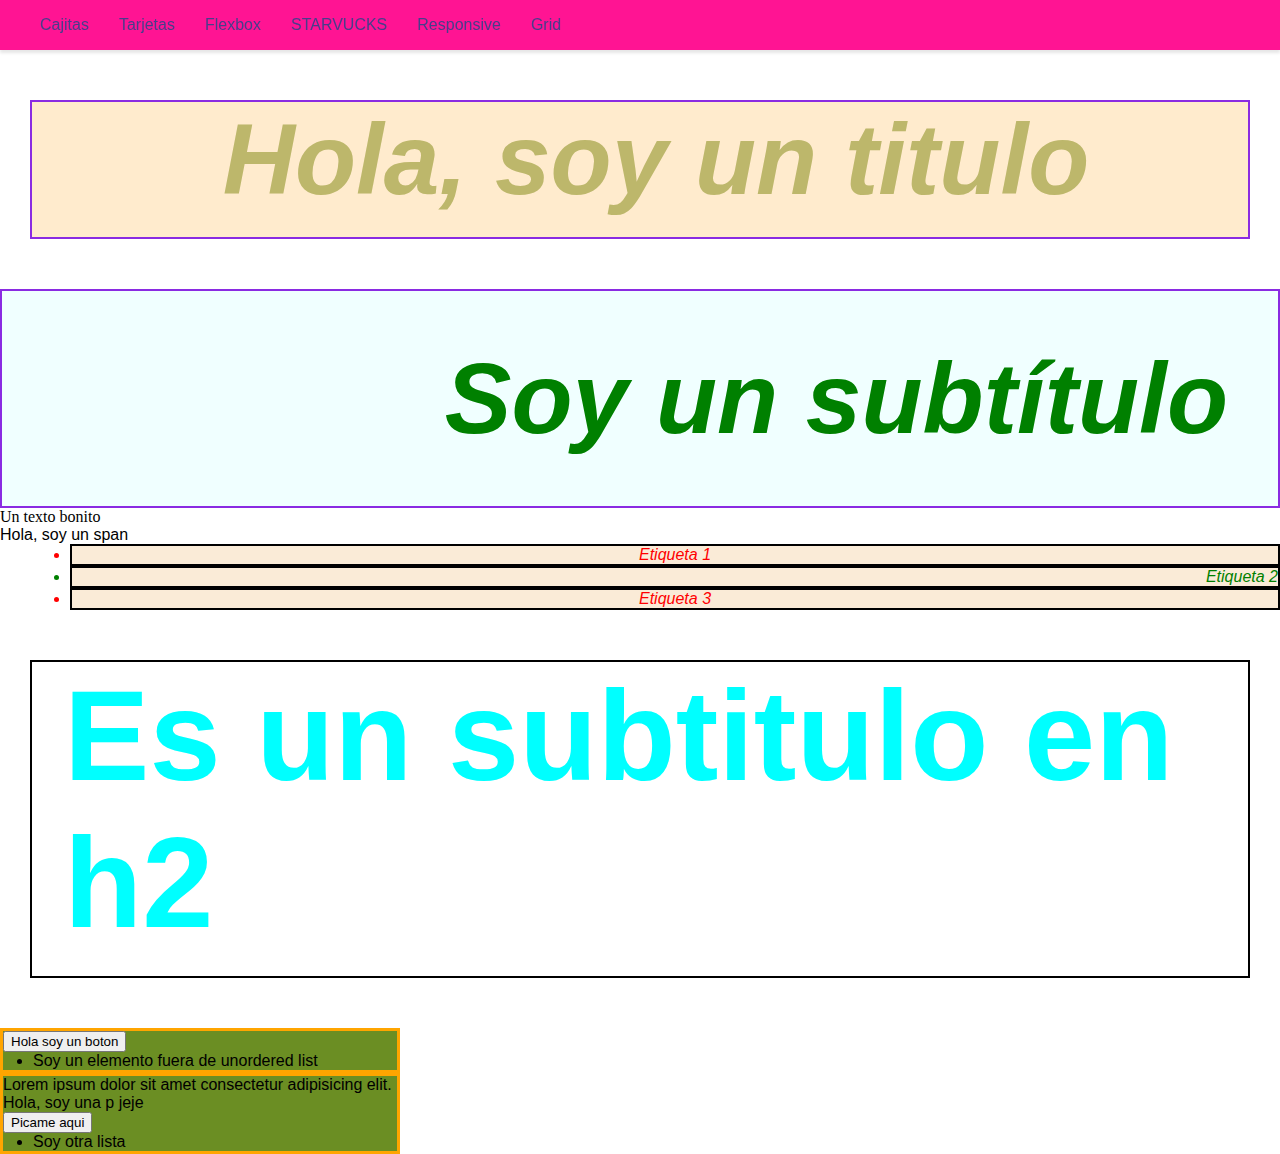
<file: index.html>
<!DOCTYPE html>
<html lang="en">
<head>
    <meta charset="UTF-8">
    <meta name="viewport" content="width=device-width, initial-scale=1.0">
    <title>Proyecto final</title>
    <link rel="stylesheet" href="./styles/style.css">
</head>
<body>
    <main class="main-content">
        <nav class="navegador">
            <ul class="navegador-ul">
                <li class="nav-item">
                    <a href="./cajitas.html">Cajitas</a>
                </li>
                <li class="nav-item">
                    <a href="./tarjetas.html">Tarjetas</a>
                </li>
                <li class="nav-item">
                    <a href="./flexbox.html">Flexbox</a>
                </li>
                <li class="nav-item">
                    <a href="./starvucks.html">STARVUCKS</a>
                </li>
                <li class="nav-item">
                    <a href="./responsive.html">Responsive</a>
                </li>
                <li class="nav-item">
                    <a href="./grid.html">Grid</a>
                </li>
            </ul>
        </nav>
        <h1 class="texto-custom espacio-abajo-custom">Hola, soy un titulo</h1>
        <h1 class="texto-custom-dos">Soy un subtítulo</h1>
        <p id="identificador-parrafo">Un texto bonito</p>
        <span>Hola, soy un span</span>
        <ul>
            <li class="list-item texto-custom">Etiqueta 1</li>
            <li class="list-item texto-custom-dos">Etiqueta 2</li>
            <li class="list-item texto-custom">Etiqueta 3</li>
        </ul>
        <h2 class="espacio-abajo-custom">Es un subtitulo en h2</h2>
        <div class="caja-ejemplo">
            <button>Hola soy un boton</button>
        <li class="list-item">Soy un elemento fuera de unordered list</li>
        </div>
        <div class="caja-ejemplo">
            <span>
                Lorem ipsum dolor sit amet consectetur adipisicing elit.
            </span>
            <p>Hola, soy una p jeje</p>
            <button>Picame aqui</button>
            <li class="list-item">Soy otra lista</li>
        </div>
    </main>

</body>
</html>
</file>
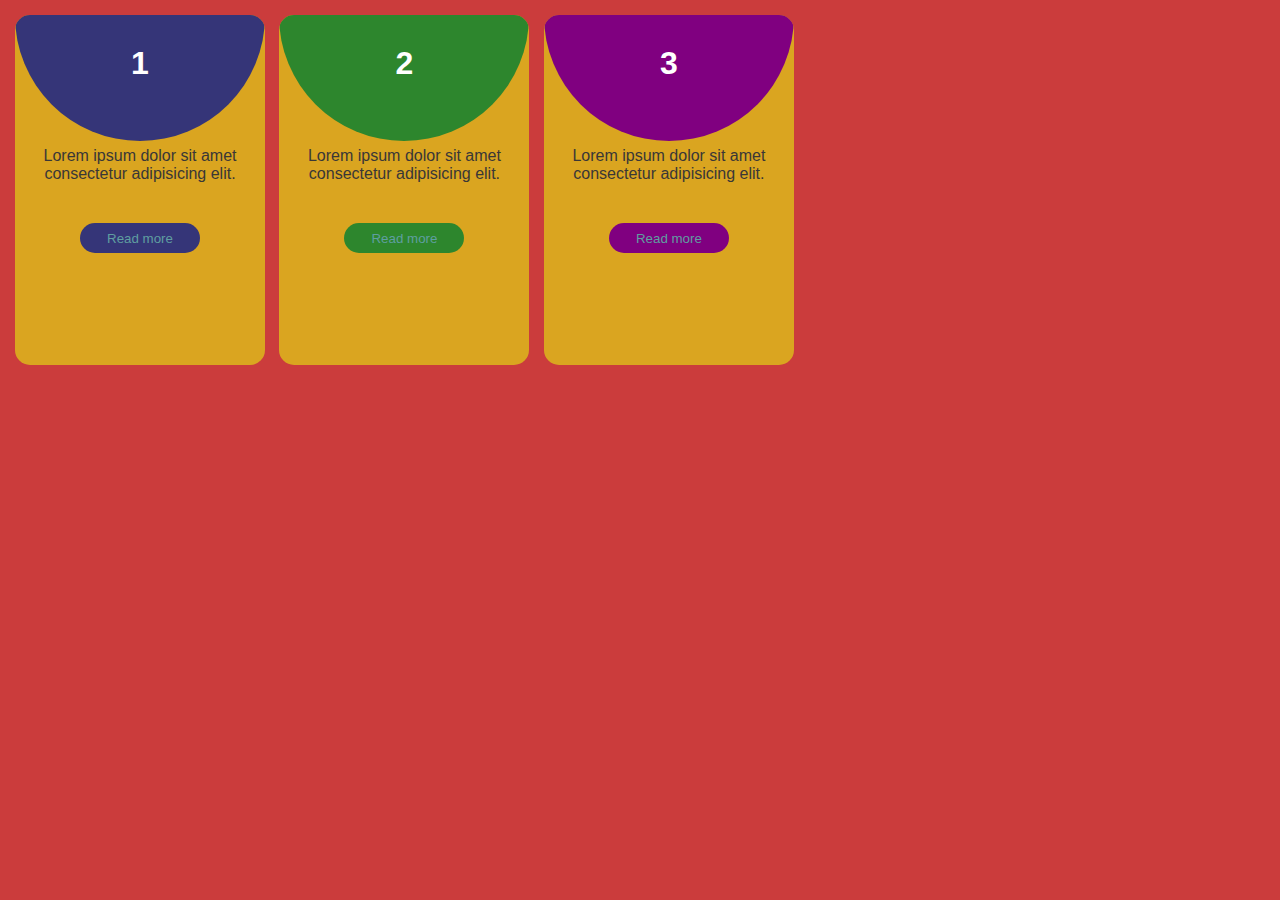
<file: cajitas.html>
<!DOCTYPE html>
<html lang="en">
<head>
    <meta charset="UTF-8">
    <meta name="viewport" content="width=, initial-scale=1.0">
    <title>Cajitas</title>
    <link rel="stylesheet" href="./styles/cajitas.css">
</head>
<body>
    <div>
        <main class="cajitas-main">
            <div class="cajita azul"> 
                <h1 class="cajita-titulo">1</h1>
                <p>
                    Lorem ipsum dolor sit amet consectetur adipisicing elit. 
                <button class="boton-custom colorazul">Read more</button>
            </div>
            <div class="cajita verde"> 
                <h1 class="cajita-titulo">2</h1>
                <p>
                    Lorem ipsum dolor sit amet consectetur adipisicing elit. 
                <button class="boton-custom colorverde">Read more</button>
            </div>
            <div class="cajita morado"> 
                <h1 class="cajita-titulo">3</h1>
                <p>
                    Lorem ipsum dolor sit amet consectetur adipisicing elit. 
                <button class="boton-custom colormorado">Read more</button>
        </div>
        </main>
    </div>
</body>
</html>
</file>
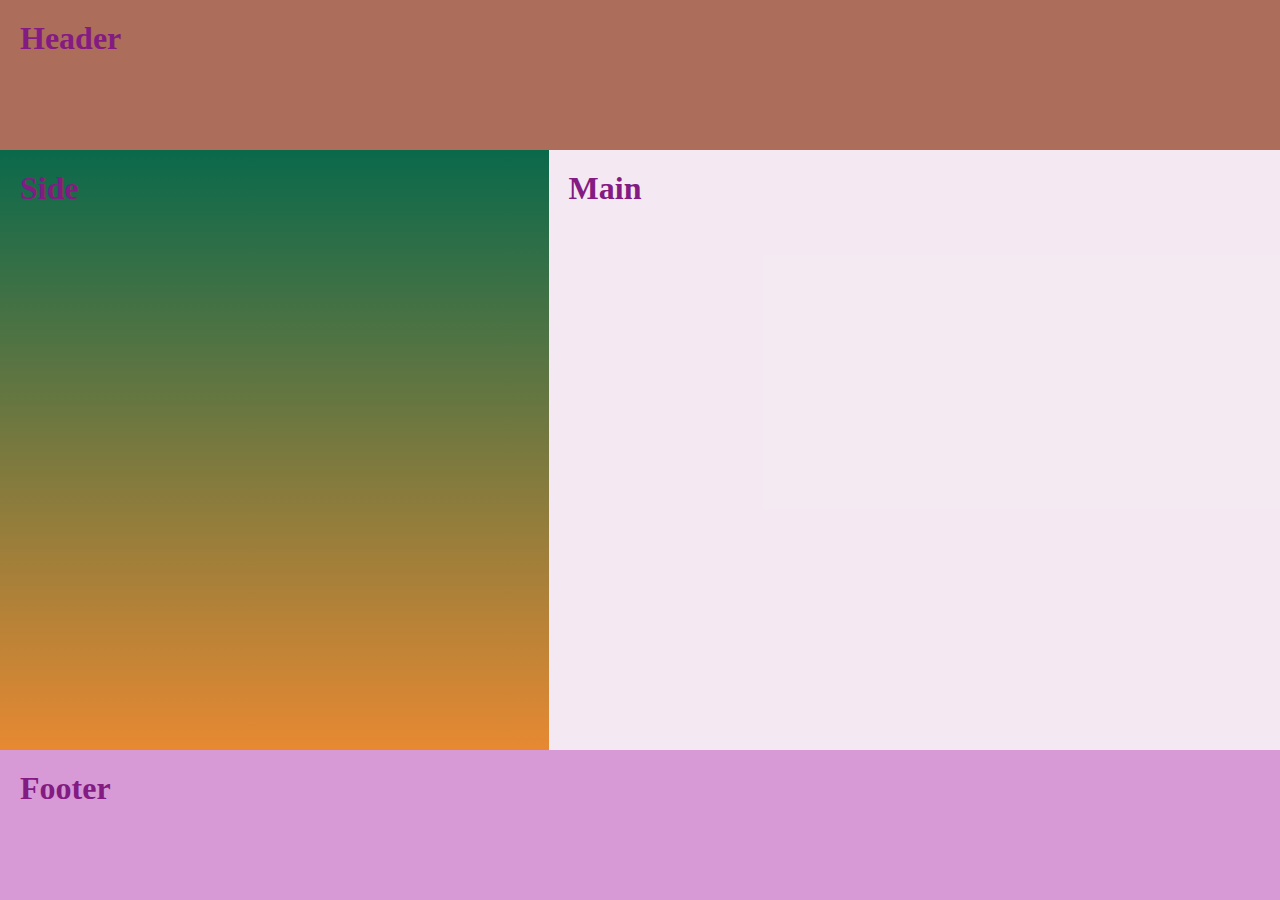
<file: grid.html>
<!DOCTYPE html>
<html lang="en">
<head>
    <meta charset="UTF-8">
    <meta name="viewport" content="width=device-width, initial-scale=1.0">
    <title>Grid</title>
    <link rel="stylesheet" href="./styles/grid.css">
</head>

<body>
    <div class="grid-container">
        <div class="grid-item header">
            <h1>Header</h1></div>
        <aside class="grid-item side"> 
            <h1>Side</h1></aside>
        <main class="grid-item main"> 
            <h1>Main</h1></main>
        <footer class="grid-item footer">
            <h1>Footer</h1>
        </footer>
    </div>
</body>

</html>
</file>
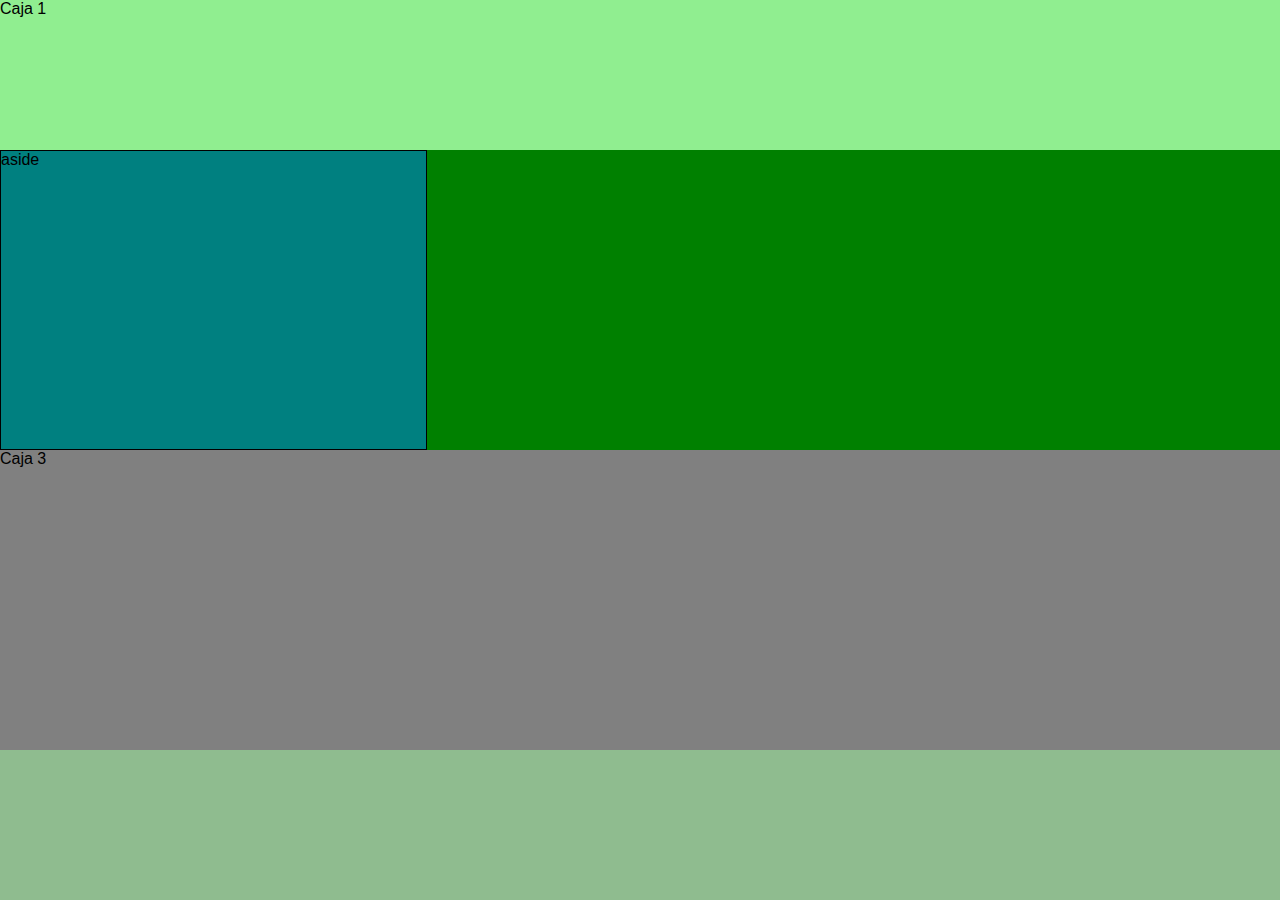
<file: responsive.html>
<!DOCTYPE html>
<html lang="en">
<head>
    <meta charset="UTF-8">
    <meta name="viewport" content="width=, initial-scale=1.0">
    <title>Responsive</title>
    <link rel="stylesheet" href="./styles/responsive.css">
</head>
<body>
    <main class="main-container">
        <div class="caja1 caja">
            <span>Caja 1</span>
        </div>
        <div class="caja2 caja">
            <span>Caja 2</span>
        </div>
        <div class="caja3 caja">
            <span>Caja 3</span>
        </div>
        <div class="caja4 caja">
            <span>aside</span>
        </div>
    </main>
</body>
</html>
</file>
<file: styles/style.css>
* {
    font-family: Impact, Haettenschweiler, 'Arial Narrow Bold', sans-serif;
    margin: 0;
    box-sizing: border-box;
}

h1{
    font-size: 100px;
    padding: 50px;
    border:2px solid black;
}
h2, h3, h4{
    color: aqua;
    font-family: 'Franklin Gothic Medium', 'Arial Narrow', Arial, sans-serif;
    padding-top: 30px;
    font-size: 8rem;
    border: 2px solid black;
}
.main-content h1.texto-custom{
    color: darkkhaki;
}
.texto-custom{
    text-align: center;
    color: red;
    background-color: blanchedalmond;
    font-style: italic;
}
/*Un class es mas espeifica que un h1 por ejemplo, y eso hace que sea leido*/
.texto-custom-dos{
    text-align: right;
    color: green;
    background-color: azure;
    font-style: oblique;
}
h1{
    border-color: blueviolet;
}
.espacio-abajo-custom{
    margin:50px 30px;
    padding: 0 0 20px 2rem;
}

#identificador-parrafo{
    font-family: Cambria, Cochin, Georgia, Times, 'Times New Roman', serif;
}
.list-item{
    margin-left: 30px;
}
ul .list-item{
    background-color: antiquewhite;
    border: 2px solid black
}

ul .list-item a{
    text-decoration: none;
    color: darkblue;
}

ul .nav-item a:hover{
    color: goldenrod;
    font-size: x-large;
}

ul .nav-item a icon:hover{
    color: goldenrod;
    font-size: x-large;
}

.caja-ejemplo{
    width: 400px;
    border: 3px solid orange;
    background-color: olivedrab;
}
/*con esta cosa de navegador está la cosa de arriba, donde me aparecen las 
otras cosas, aquí el sticky y el 0 me dicen que va a quedarse
mientras me desplazo y se va a quedar arriba*/
.navegador{
    height: 50px;
    background-color: deeppink;
    position: sticky;
    top: 0;
    box-shadow: 0 3px 3px rgba(0, 0, 0, .1);
}
.nav-item{
    display: inline-block;
    list-style: none;
}
.nav-item a{
    text-decoration: none;
    color: darkslateblue;
}
.navegador-ul{
    display: flex;
    align-items: center;
    height: 100%;
    gap: 30px;
    /* si se aplica un flez direction, low reverse, se va a poner
    del lado derecho en vez del izquierdo, y hay que ponerle 
    un padding right para que no este todo pegado, y haya
    separación o un margin tmb*/
}

.nav-anchor{
    text-decoration: none;
}

.fa-solid fa-mug-hot{
    
}
</file>
<file: styles/cajitas.css>
* {
    font-family: Impact, Haettenschweiler, 'Arial Narrow Bold', sans-serif;
    margin: 0;
    box-sizing: border-box;
}
body{
    background-color: rgb(203, 60, 60);
}
.cajitas-main{
    margin: 15px;
}
.cajita{
    display: inline-block;
    position: relative;
    width: 250px;
    height: 350px;
    margin-right: 10px;
    background-color: goldenrod;
    border-radius: 15px;
    text-align: center;
    padding: 30px 10px 10px 10px;
    overflow: hidden;
}
p{
    position: relative;
    z-index: 1;
    color: #393737;
}
.boton-custom{
    margin-top: 40px;
    width: 120px;
    height: 30px;
    border-radius: 15px;
    color: cadetblue;
    border: 0;
}
.colormorado{
background-color: purple;
}
.colorazul{
    background-color: rgb(53, 53, 120);
}
.colorverde{
    background-color: rgb(45, 134, 45);
}

.cajita::before{
    border-radius: 50%;
    content: '';
    width: 250px;
    height: 250px;
    background-color: rgb(227, 138, 22);
    left: 0;
    top: -124px;
    position: absolute;
    z-index: 0;
}
.cajita.morado::before{
    background-color: purple;
}
.cajita.verde::before{
    background-color: rgb(45, 134, 45);
}
.cajita.azul::before{
    background-color: rgb(53, 53, 120);
}
.cajita-titulo{
    margin-bottom: 65px;
    position: relative;
    z-index: 1;
    color: white;
}
</file>
<file: styles/grid.css>
*{
    box-sizing: border-box;
    padding: 0;
    margin: 0;
}

body{
    background-color: rgb(240, 159, 222);
}

h1{
    color: rgb(131, 27, 131);
    padding: 20px;
}

/*Aqui el grid conteiner nos va como que a ayudar para hacer
tablas, bn, no son tablas, pero se puede dividir así la 
página, y depende del numero de ellas que queramos se usaran
divs*/
.grid-container{
    display: grid;
    grid-template-columns: repeat(12, 1fr) 2fr;
    grid-template-rows: repeat(6, 1fr);
    height: 100vh;
}


.header{
    background-color: rgba(168, 106, 83, 0.944);
    grid-column: 1 / 14;
    grid-row: 1 / 2;
}

.side{
    background: linear-gradient(0deg, rgb(231, 137, 50) 0%, rgb(10, 105, 75) 100%);
    grid-column: 1 / 7;
    grid-row: 2 / 6;
}

.main{
    background-color: rgba(245, 245, 245, 0.868);
    grid-column: 7 / 14;
    grid-row: 2 / 6
}

.footer{
    grid-column: 1 / 14;
    background-color:rgb(215, 154, 215);
}
</file>
<file: styles/responsive.css>
* {
    font-family: Impact, Haettenschweiler, 'Arial Narrow Bold', sans-serif;
    margin: 0;
    box-sizing: border-box;
}

.main-container{
    background-color: darkseagreen;
    height: 100vh;
    display: flex;
    flex-direction: column;
}

.caja1{
    background-color: mediumspringgreen;
}
/*
@media screen and (max-width: 900px) {
    .caja1{
        background-color: darkolivegreen;
    }
}
/*esto significa que si me llega una pantalla de 901 px, va a 
cambiar de color mi cosa*/

/* lo mismo para esto, pero en chiquito*/

@media screen and (min-width: 425px) {
    .main-container{
        flex-direction: row;
    }
    .caja1{
        background-color: lightgreen;
    }
}

.caja2{
    background-color: green;
}
.caja3{
    background-color: grey;
}
.caja4{
    background-color: teal;
}

.caja{
    flex-grow: 1;
    justify-content: center;
    align-items: center;
}

@media screen and (min-width: 426px) {
    .main-container{
        flex-direction: row;
    }
}

@media screen and (min-width: 769px) {
    .main-container{
        display: grid;
        grid-template-columns: repeat(12, 1fr);
        grid-template-rows: repeat(6, 1fr);
    }
    .caja1{
        grid-column: 1 / 13;
        grid-row: 1 / 2;
    }
    .caja2{
        grid-column: 1 / 13;
        grid-row: 2 / 4;
    }
    .caja3{
        grid-column: 1 / 13;
        grid-row: 4 / 6;
    }
    .caja4{
        grid-column: 1 / 5;
        grid-row: 2 / 4;
        border: 1px solid black;
    }
}

/* media querie para laptop L
@media screen and (1024) {
    
}
*/
</file>
